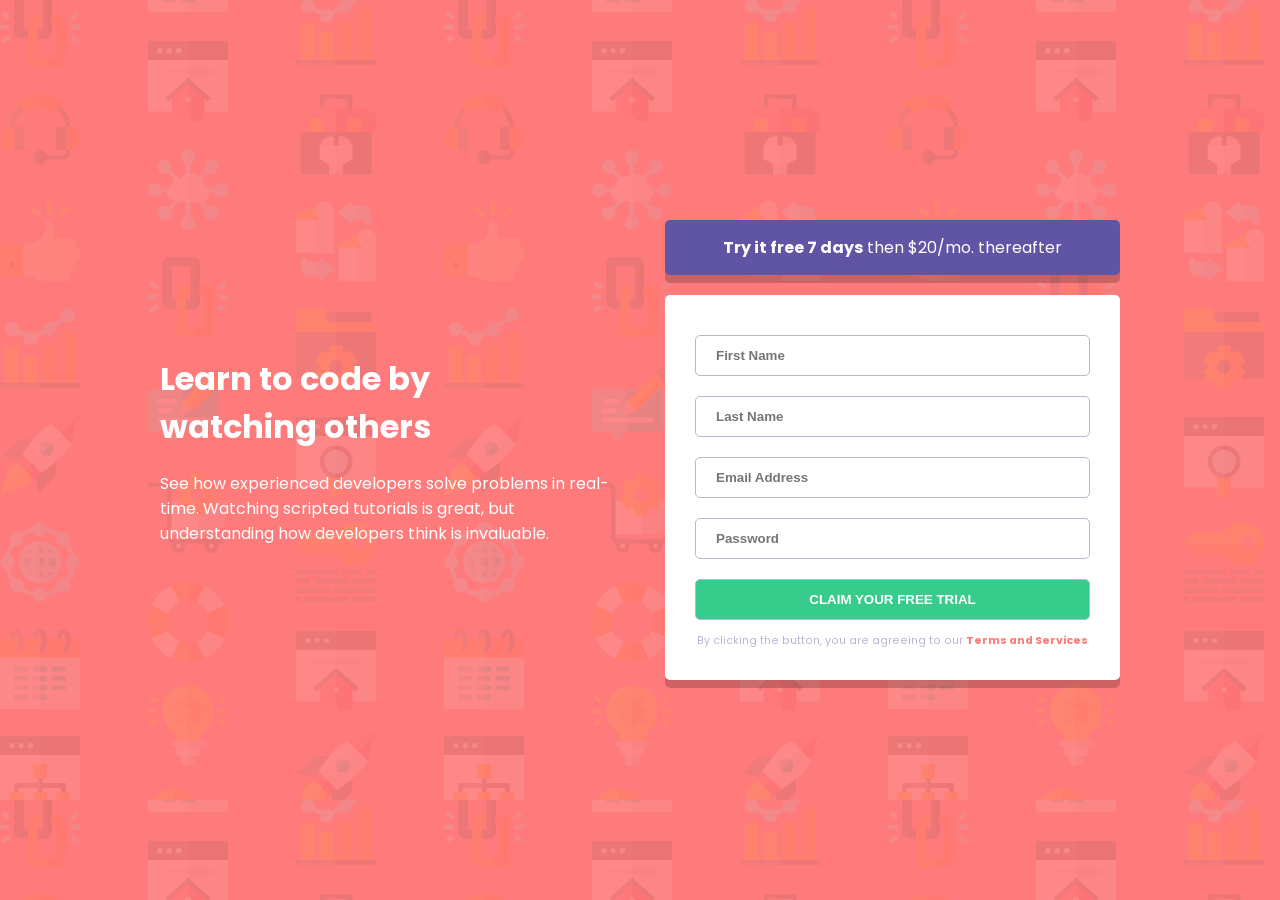
<file: index.html>
<!DOCTYPE html>
<html lang="en">
  <head>
    <meta charset="UTF-8" />
    <meta http-equiv="X-UA-Compatible" content="IE=edge" />
    <meta name="viewport" content="width=device-width, initial-scale=1.0" />
    <title>Registration Form</title>
    <link
      rel="shortcut icon"
      href="images/favicon-32x32.png"
      type="image/x-icon"
    />
    <link
      href="https://fonts.googleapis.com/css2?family=Poppins:wght@400;500;600;700&display=swap"
      rel="stylesheet"
    />
    <link rel="stylesheet" href="style.css" />
  </head>
  <body>
    <main>
      <div class="left_side">
        <h1>Learn to code by watching others</h1>
        <p>
          See how experienced developers solve problems in real-time. Watching
          scripted tutorials is great, but understanding how developers think is
          invaluable.
        </p>
      </div>

      <div class="right_side">
        <div class="header">
          <p><b>Try it free 7 days</b> then $20/mo. thereafter</p>
        </div>
        <form action="">
          <div>
            <input
              type="text"
              id="fname"
              name="fname"
              maxlength="12"
              minlength="3"
              required
              placeholder="First Name"
            />
            <span class="error">First Name cannot be empty</span>
          </div>
          <div>
            <input
              type="text"
              id="lname"
              name="lname"
              maxlength="10"
              minlength="3"
              required
              placeholder="Last Name"
            />
            <span class="error">Last Name cannot be empty</span>
          </div>
          <div>
            <input
              type="email"
              name="email"
              id="email"
              required
              placeholder="Email Address"
            />
            <span class="error" id="email_error"
              >Looks like this is not an email</span
            >
          </div>
          <div>
            <input
              type="password"
              name="password"
              id="password"
              required
              pattern="(?=.*\d)(?=.*[a-z])(?=.*[A-Z]).{8,}"
              placeholder="Password"
            />
            <span class="error">Password cannot be empty</span>
          </div>
          <input
            type="submit"
            name="submit"
            id="submit"
            value="CLAIM YOUR FREE TRIAL"
          />
          <div class="small">
            <small
              >By clicking the button, you are agreeing to our
              <a href="">Terms and Services</a></small
            >
          </div>
        </form>
      </div>
    </main>
  </body>
</html>
</file>
<file: style.css>
* {
  margin: 0;
  padding: 0;
  box-sizing: border-box;
}

body {
  background-image: url("images/bg-intro-desktop.png");
  background-color: hsl(0, 100%, 74%);
  font-family: "Poppins", sans-serif;
  height: 100vh;
  /* opacity: 0.8; */
}

main {
  display: flex;
  width: 75%;
  height: 100%;
  justify-content: center;
  align-items: center;
  margin: auto;
  gap: 50px;
}

p {
  font-size: 16px;
}

h1 {
  margin-bottom: 20px;
  width: 80%;
}
.left_side,
.right_side {
  flex: 1;
}
.left_side,
#submit {
  color: white;
}

.error {
  display: none;
  color: hsl(0, 100%, 74%);
  font-size: x-small;
  margin-top: -8px;
}

form {
  margin-top: 20px;
  background-color: white;
  border-radius: 5px;
  padding: 30px;
}

form,
.header {
  box-shadow: 0 8px 0 0 rgba(0, 0, 0, 0.2);
}
.header {
  background-color: hsl(248, 32%, 49%);
  border-radius: 5px;
  color: white;
  padding: 15px 20px;
  text-align: center;
}

input {
  padding: 12px 20px;
  margin: 10px 0px;
  background-color: white;
  width: 100%;
  box-sizing: border-box;
  color: hsl(249, 10%, 26%);
  font-weight: 700;
}

.small {
  /* padding: 8px 0px/; */
  color: hsl(246, 25%, 77%);
  font-size: small;
  text-align: center;
  line-height: 1.5;
}

input,
#submit {
  border-radius: 5px;
  border: solid 1px hsl(246, 25%, 77%);
}

input:focus {
  outline: none;
  border: solid 2px hsl(246, 25%, 77%);
  background-color: white;
}

#submit {
  background-color: hsl(154, 59%, 51%);
  cursor: pointer;
  /* font-size: larger; */
  /* border: none; */
}

#submit:hover {
  background-color: hsla(154, 59%, 51%, 0.8);
}

#submit:active {
  background-color: hsla(154, 59%, 51%, 0.8);
}

input:not(:focus):not(:placeholder-shown):valid {
  outline: none;
  border: none;
  border: 2px solid hsl(154, 59%, 51%);
}

input[type="email"]:invalid {
  color: hsl(0, 100%, 74%);
}

input:not(:focus):not(:placeholder-shown):invalid ~ .error {
  display: block;
  float: right;
}

input:not(:focus):not(:placeholder-shown):invalid {
  background-image: url("images/icon-error.svg");
  border: 2px solid hsl(0, 100%, 74%);
  background-repeat: no-repeat;
  background-position: right;
  background-origin: content-box;
  background-size: 5%;
}

a {
  color: hsl(0, 100%, 74%);
  text-decoration: none;
  font-weight: 700;
}

@media (max-width: 768px) {
  h1 {
    font-size: x-large;
  }

  p {
    font-size: x-small;
  }

  .error {
    font-size: xx-small;
  }

  input:not(:focus):not(:placeholder-shown):invalid {
    background-size: 10%;
  }
}
@media (max-width: 425px) {
  body {
    background-image: url("images/bg-intro-desktop.png");
  }

  main {
    flex-direction: column;
    height: auto;
    padding: 50px 0px;
  }

  h1 {
    text-align: center;
    font-weight: 700;
    width: 90%;
    font-size: large;
    margin: 10px;
  }

  .header {
    padding: 15px 40px;
  }

  p {
    font-size: small;
    text-align: center;
  }

  #submit {
    font-size: smaller;
    /* font-weight: 100; */
  }
  .small {
    font-size: xx-small;
    text-align: center;
    line-height: 1.5;
    padding: 0 28px;
  }
}
</file>
<file: code_files/style.css>
* {
  margin: 0;
  padding: 0;
  box-sizing: border-box;
}

body {
  background-image: url("/Registration-form-20220622T040604Z-001/Registration-form/images/bg-intro-desktop.png");
  background-color: hsl(0, 100%, 74%);
  font-family: "Poppins", sans-serif;
  height: 100vh;
  /* opacity: 0.8; */
}

main {
  display: flex;
  width: 75%;
  height: 100%;
  justify-content: center;
  align-items: center;
  margin: auto;
  gap: 50px;
}

p {
  font-size: 16px;
}

h1 {
  margin-bottom: 20px;
  width: 80%;
}
.left_side,
.right_side {
  flex: 1;
}
.left_side,
#submit {
  color: white;
}

.error {
  display: none;
  color: hsl(0, 100%, 74%);
}

form {
  margin-top: 20px;
  background-color: white;
  border-radius: 5px;
  padding: 30px;
}

form,
.header {
  box-shadow: 0 8px 0 0 rgba(0, 0, 0, 0.2);
}
.header {
  background-color: hsl(248, 32%, 49%);
  border-radius: 5px;
  color: white;
  padding: 15px 20px;
  text-align: center;
}

input {
  padding: 12px 20px;
  margin: 10px 0px;
  background-color: white;
  width: 100%;
  box-sizing: border-box;
  color: hsl(249, 10%, 26%);
  font-weight: 700;
}

.small {
  /* padding: 8px 0px/; */
  color: hsl(246, 25%, 77%);
  font-size: small;
  text-align: center;
  line-height: 1.5;
}

input,
#submit {
  border-radius: 5px;
  border: solid 1px hsl(246, 25%, 77%);
}

input:focus {
  outline: none;
  border: solid 2px hsl(246, 25%, 77%);
  background-color: white;
}

#submit {
  background-color: hsl(154, 59%, 51%);
  cursor: pointer;
  /* font-size: larger; */
  /* border: none; */
}

input:not(:focus):not(:placeholder-shown):valid {
  outline: none;
  border: none;
  border: 2px solid hsl(154, 59%, 51%);
}

input[type="email"]:invalid {
  color: hsl(0, 100%, 74%);
}

input:not(:focus):not(:placeholder-shown):invalid ~ .error {
  display: block;
  float: right;
}

input:not(:focus):not(:placeholder-shown):invalid {
  background-image: url("/Registration-form-20220622T040604Z-001/Registration-form/images/icon-error.svg");
  border: 2px solid hsl(0, 100%, 74%);
  background-repeat: no-repeat;
  background-position: right;
  background-origin: content-box;
}

a {
  color: hsl(0, 100%, 74%);
  text-decoration: none;
  font-weight: 700;
}

/* @media (max-width:768px) {
  main {
    height: auto;
    padding: 50px 0;
    font-size: smaller;
  }
} */
@media (max-width: 425px) {
  body {
    background-image: url("/Registration-form-20220622T040604Z-001/Registration-form/images/bg-intro-desktop.png");
  }
  
  main {
    flex-direction: column;
    height: auto;
    padding: 50px 0px;
  }

  h1 {
    text-align: center;
    font-weight: 700;
    width: 90%;
    font-size: large;
    margin: 10px;
  }

  .header {
    padding: 15px 40px;
  }

  p {
    font-size: small;
    text-align: center;
  }

  #submit {
    font-size: smaller;
    font-weight: 100;
  }
  .small {
    font-size: xx-small;
    text-align: center;
    line-height: 1.5;
    padding: 0 28px;
  }
}
</file>
